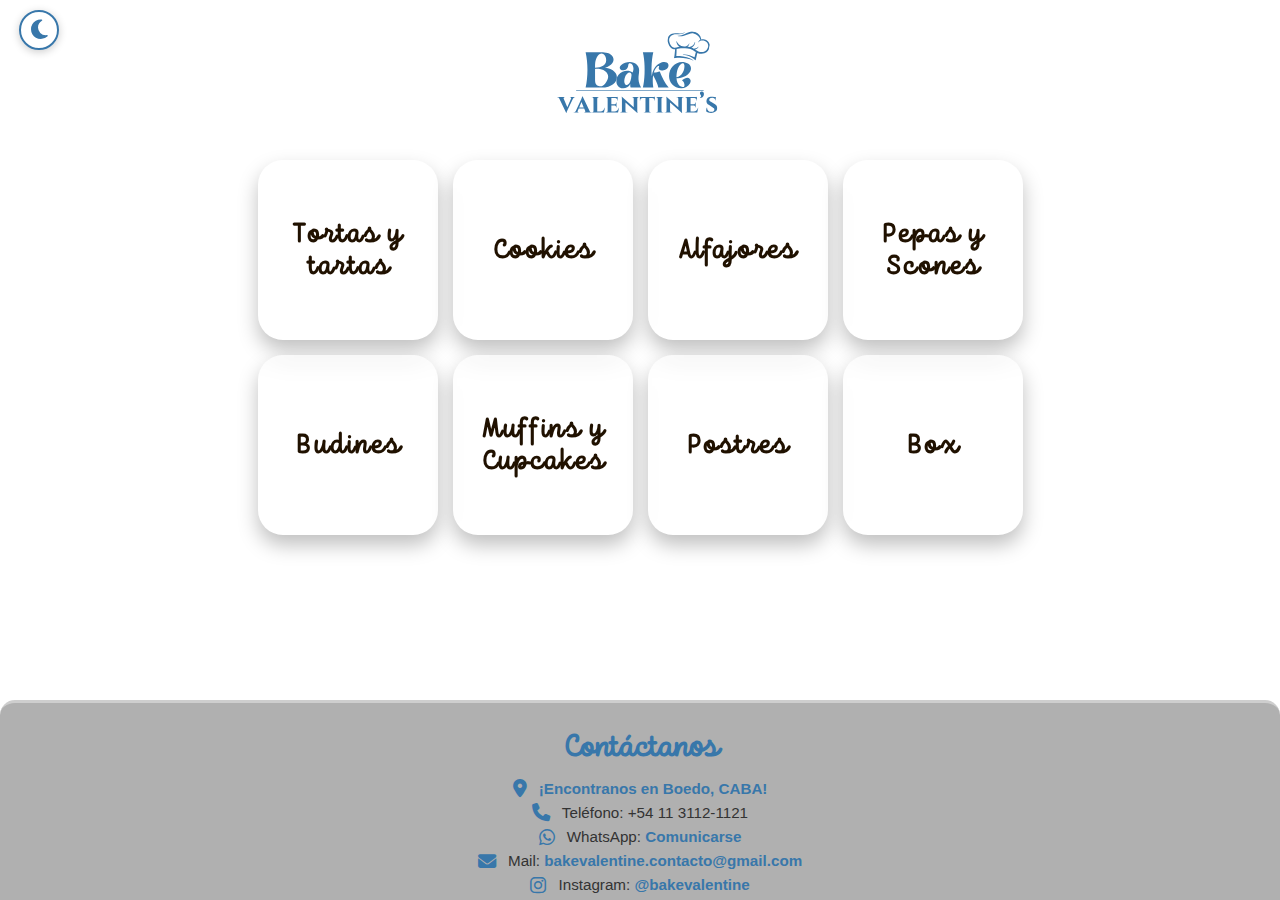
<file: index.html>
<!DOCTYPE html>
<html lang="es">
<!-- index -->

<head>
    <meta charset="UTF-8">
    <meta name="viewport" content="width=device-width, initial-scale=1.0">
    <title>Bake Valentine</title>
    <link rel="stylesheet" href="portada.css">
    <link href="https://fonts.googleapis.com/css2?family=Pacifico&display=swap" rel="stylesheet">
    <link rel="stylesheet" href="https://cdnjs.cloudflare.com/ajax/libs/font-awesome/6.5.0/css/all.min.css">
</head>

<body>
    <!-- modo claro u oscuro -->
    <button id="modoBtn" style="
        position: fixed;
        background: transparent;
        color: #3877AA;
        border: 2px solid #3877AA;
        padding: 10px;
        border-radius: 50%;
        font-size: 1.4rem;
        cursor: pointer;
        top: 10px;
        left: 19px;
        z-index: 10000;
        transition: all 0.3s ease;
    ">
        <i class="fas fa-moon"></i>
    </button>

    <!-- Botón cerrar iframe -->
    <div id="cerrarIframe">✖</div>

    <!-- Fondo animado -->
    <div class="fondo"></div>
    <div
        style="display: none; position: absolute; top: 0; left:0; width: 100%; height: 100%; opacity: 0.3; background-color: bla;">

    </div>

    <!-- Portada -->
    <header class="header">
        <img src="logo.svg" alt="Logo Pastelería" class="logo" height="250">
    </header>

    <section class="portada">
        <div class="fila">
            <a href="tortas.html" class="btn-card">Tortas y tartas</a>
            <a href="cookies.html" class="btn-card">Cookies</a>
            <a href="alfajor.html" class="btn-card">Alfajores</a>
            <a href="pepas.html" class="btn-card">Pepas y Scones</a>
            <a href="budines.html" class="btn-card">Budines</a>
            <a href="mufins.html" class="btn-card">Muffins y Cupcakes</a>
            <a href="postres.html" class="btn-card">Postres</a>
            <a href="box.html" class="btn-card">Box</a>
        </div>
    </section>

    <!-- Contenedor del iframe -->
    <div id="iframeContainer" style="
        display:none;
        position: fixed;
        top: 20px;
        left: 50%;
        transform: translateX(-50%) scale(0.8);
        width: 100%;
        max-width: 900px;
        height: 90%;
        background: #dbdce8;
        border-radius: 15px;
        box-shadow: 0 10px 25px rgba(0,0,0,0.3);
        z-index: 9999;
        padding: 20px;
        font-family: 'ttmilks', serif;
        color: F0F0E5;
        opacity: 0;
        transition: opacity 0.3s ease, transform 0.3s ease;
    ">
        <iframe id="iframeContenido" src=""
            style="border-radius: 15px; border: none; height: 100%; width: 100%;"></iframe>
    </div>

    <script>
        const container = document.getElementById("iframeContainer");
        const iframe = document.getElementById("iframeContenido");
        const cerrar = document.getElementById("cerrarIframe");
        const modoBtn = document.getElementById('modoBtn');
        const body = document.body;
        const icon = modoBtn.querySelector('i');

        // Aplicar preferencia de modo oscuro al cargar
        if (localStorage.getItem('modo') === 'dark') {
            body.classList.add('dark-mode');
            container.style.background = '#1e1e1e';
            icon.className = "fas fa-sun";
        }

        // Alternar modo oscuro
        modoBtn.addEventListener('click', () => {
            body.classList.toggle('dark-mode');

            if (body.classList.contains('dark-mode')) {
                localStorage.setItem('modo', 'dark');
                icon.className = "fas fa-sun";
                container.style.background = '#1e1e1e';
            } else {
                localStorage.setItem('modo', 'light');
                icon.className = "fas fa-moon";
                container.style.background = '#dbdce8';
            }

            // animación del botón
            modoBtn.style.transform = 'scale(1.1) rotate(15deg)';
            setTimeout(() => { modoBtn.style.transform = 'scale(1) rotate(0deg)'; }, 300);

            // aplicar modo oscuro dentro del iframe
            const doc = iframe.contentDocument || iframe.contentWindow.document;
            if (doc) {
                if (body.classList.contains('dark-mode')) doc.body.classList.add('dark-mode');
                else doc.body.classList.remove('dark-mode');
            }
        });

        // Abrir iframe al click en tarjeta
        document.querySelectorAll(".btn-card").forEach(link => {
            link.addEventListener("click", (e) => {
                e.preventDefault();
                const url = link.getAttribute("href");
                iframe.src = url;
                cerrar.style.display = "block";
                container.style.display = "block";

                container.getBoundingClientRect();
                container.style.opacity = "1";
                container.style.transform = "translateX(-50%) scale(1)";
            });
        });

        // Aplicar modo oscuro al iframe al cargar
        iframe.addEventListener('load', () => {
            const doc = iframe.contentDocument || iframe.contentWindow.document;
            if (body.classList.contains('dark-mode') && doc) {
                doc.body.classList.add('dark-mode');
            } else if (doc) {
                doc.body.classList.remove('dark-mode');
            }
        });

        // Cerrar iframe
        cerrar.addEventListener("click", () => {
            container.style.opacity = "0";
            container.style.transform = "translateX(-50%) scale(0.8)";
            setTimeout(() => {
                container.style.display = "none";
                iframe.src = "";
                cerrar.style.display = "none";
            }, 300);
        });
    </script>

    <!-- Contactos -->
    <footer class="contacto">
        <h2>Contáctanos</h2>
        <p><a href="https://www.google.com/maps/search/?api=1&query=Boedo,CABA" target="_blank"
                style="text-decoration:none; color:#3877AA; font-weight:bold;">
                <i class="fas fa-map-marker-alt"></i> ¡Encontranos en Boedo, CABA!
            </a></p>
        <p><i class="fas fa-phone"></i> Teléfono: +54 11 3112-1121</p>
        <p><i class="fab fa-whatsapp"></i> WhatsApp: <a href="https://wa.me/541131121121"
                target="_blank">Comunicarse</a></p>
        <p><i class="fas fa-envelope"></i> Mail: <a
                href="https://mail.google.com/mail/?view=cm&fs=1&to=bakevalentine.contacto@gmail.com"
                target="_blank">bakevalentine.contacto@gmail.com</a></p>
        <p><i class="fab fa-instagram"></i> Instagram: <a href="https://instagram.com/bakevalentine"
                target="_blank">@bakevalentine</a></p>
    </footer>
</body>

</html>
</file>
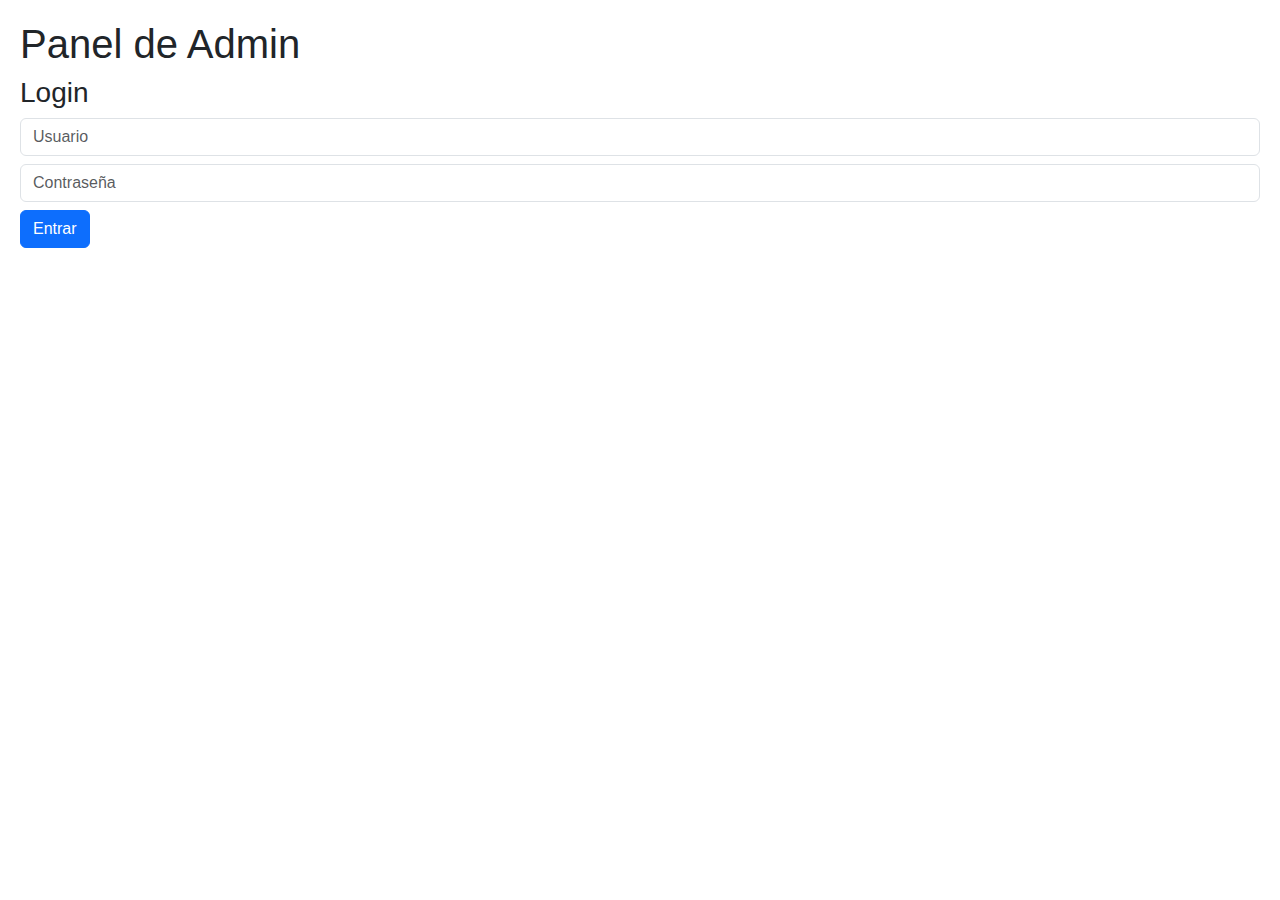
<file: admin.html>
<!DOCTYPE html>
<html lang="es">
<head>
<meta charset="UTF-8">
<meta name="viewport" content="width=device-width, initial-scale=1.0">
<title>Admin Bake Valentine</title>
<link href="https://cdn.jsdelivr.net/npm/bootstrap@5.3.2/dist/css/bootstrap.min.css" rel="stylesheet">
<script src="https://cdn.jsdelivr.net/npm/bootstrap@5.3.2/dist/js/bootstrap.bundle.min.js"></script>
<style>
body { padding: 20px; font-family: sans-serif; }
.producto-admin { border: 1px solid #ccc; border-radius: 10px; padding: 15px; margin-bottom: 15px; }
</style>
</head>
<body>
<h1>Panel de Admin</h1>

<div id="loginDiv">
<h3>Login</h3>
<div class="mb-2">
<input type="text" id="user" class="form-control" placeholder="Usuario">
</div>
<div class="mb-2">
<input type="password" id="pass" class="form-control" placeholder="Contraseña">
</div>
<button class="btn btn-primary" onclick="login()">Entrar</button>
<p id="loginError" style="color:red;"></p>
</div>

<div id="adminDiv" style="display:none;">
<h3>Productos</h3>
<div id="productosContainer"></div>
<hr>
<h3>Agregar Producto</h3>
<div class="mb-2">
<input type="text" id="newNombre" class="form-control" placeholder="Nombre">
</div>
<div class="mb-2">
<input type="text" id="newPrecio" class="form-control" placeholder="Precio">
</div>
<div class="mb-2">
<input type="text" id="newImg" class="form-control" placeholder="URL de Imagen">
</div>
<div class="mb-2 form-check">
<input type="checkbox" id="newDisponible" class="form-check-input" checked>
<label for="newDisponible" class="form-check-label">Disponible</label>
</div>
<button class="btn btn-success" onclick="agregarProducto()">Agregar</button>
</div>

<script>
const USER = "valentina";
const PASS = "1812";
const STORAGE_KEY = "alfajoresProductos"; // clave unificada con alfajores.html

let productos = [
    { nombre:"Postre Chocotorta", img:"postrechocotorta.jpeg", precio:"$6500", disponible:true },
    { nombre:"Postre Oreo", img:"postreoreo.jpeg", precio:"$6500", disponible:true },
    { nombre:"Postre próximo", img:"", precio:"$6500", disponible:true},
    { nombre:"Alfajor 1", img:"alfajor.jpeg", precio:"$000", disponible: true},
    { nombre:"Alfajor 2", img:"alfajor.jpeg", precio:"$000", disponible: true},
    { nombre:"Alfajor 3", img:"alfajor.jpeg", precio:"$000", disponible: true},
    { nombre:"Alfajor 4", img:"alfajor.jpeg", precio:"$000", disponible: true},
];

// Cargar de localStorage si existe
const productosGuardados = localStorage.getItem(STORAGE_KEY);
if (productosGuardados) productos = JSON.parse(productosGuardados);

function login(){
    const u = document.getElementById('user').value;
    const p = document.getElementById('pass').value;
    if(u === USER && p === PASS){
        document.getElementById('loginDiv').style.display = 'none';
        document.getElementById('adminDiv').style.display = 'block';
        mostrarProductosAdmin();
    } else {
        document.getElementById('loginError').innerText = 'Usuario o contraseña incorrecta';
    }
}

function mostrarProductosAdmin(){
    const container = document.getElementById('productosContainer');
    container.innerHTML = '';
    productos.forEach((p,index)=>{
        const div = document.createElement('div');
        div.className = 'producto-admin';
        div.innerHTML = `
            <div class="mb-2"><strong>Nombre:</strong> <input type="text" value="${p.nombre}" id="nombre${index}" class="form-control"></div>
            <div class="mb-2"><strong>Precio:</strong> <input type="text" value="${p.precio}" id="precio${index}" class="form-control"></div>
            <div class="mb-2"><strong>Imagen:</strong> <input type="text" value="${p.img}" id="img${index}" class="form-control"></div>
            <div class="mb-2 form-check">
                <input type="checkbox" id="disponible${index}" class="form-check-input" ${p.disponible ? "checked" : ""}>
                <label for="disponible${index}" class="form-check-label">Disponible</label>
            </div>
            <button class="btn btn-primary btn-sm mb-2" onclick="guardarProducto(${index})">Guardar</button>
            <button class="btn btn-danger btn-sm mb-2" onclick="eliminarProducto(${index})">Eliminar</button>
        `;
        container.appendChild(div);
    });
}

function guardarProducto(index){
    const nombre = document.getElementById('nombre'+index).value;
    const precio = document.getElementById('precio'+index).value;
    const img = document.getElementById('img'+index).value;
    const disponible = document.getElementById('disponible'+index).checked;
    productos[index] = { nombre, precio, img, disponible };
    localStorage.setItem(STORAGE_KEY, JSON.stringify(productos));
    alert('Producto guardado!');
}

function eliminarProducto(index){
    if(confirm('Eliminar este producto?')){
        productos.splice(index,1);
        localStorage.setItem(STORAGE_KEY, JSON.stringify(productos));
        mostrarProductosAdmin();
    }
}

function agregarProducto(){
    const nombre = document.getElementById('newNombre').value;
    const precio = document.getElementById('newPrecio').value;
    const img = document.getElementById('newImg').value;
    const disponible = document.getElementById('newDisponible').checked;
    if(!nombre || !precio || !img){ alert('Completa todos los campos'); return; }
    productos.push({nombre, precio, img, disponible});
    localStorage.setItem(STORAGE_KEY, JSON.stringify(productos));
    document.getElementById('newNombre').value = '';
    document.getElementById('newPrecio').value = '';
    document.getElementById('newImg').value = '';
    document.getElementById('newDisponible').checked = true;
    mostrarProductosAdmin();
}
</script>
</body>
</html>
</file>
<file: portada.css>
/* Paleta de colores dulce */
:root {
    --Celeste: #3976ac;
    --crema: #fff3e0;
    --chocolate: #6b4c3b;
    --Rosa: #ff80d9;

    --fondo-claro: #F0F0E5;
    --fondo-oscuro: #1a1a1a;
    --texto-claro: #333;
    --texto-oscuro: #f0f0f0;
    --tarjeta-clara: rgba(255, 255, 255, 0.15);
    --tarjeta-oscura: rgba(50, 50, 50, 0.5);
    --btn-claro: #25D366;
    --btn-oscuro: #1eb85b;
}

/* Body */
body {
    margin: 0;
    font-family: 'Arial', sans-serif;
    text-align: center;
    overflow-x: hidden;
    color: var(--texto-claro);
    font-size: 12px;
}

/* Fondo animado con degradé + patrón + textura */
.fondo {
    position: fixed;
    top: 0;
    left: 0;
    width: 100%;
    height: 100%;
    color: #F0F0E5;
}

/* Animación del degradé */
@keyframes gradientMove {
    0% {
        background-position: 0% 50%, 0 0;
    }

    25% {
        background-position: 100% 50%, 0 0;
    }

    50% {
        background-position: 0% 50%, 0 0;
    }

    75% {
        background-position: 100% 50%, 0 0;
    }

    100% {
        background-position: 0% 50%, 0 0;
    }
}

@font-face {
    font-family: 'ttmilks';
    src: url('ttmilks.otf') format('opentype');
    font-weight: normal;
    font-style: normal;
}

/* Header */
.header {
    height: 140px;
}

.logo {
    width: 50rem;
    position: relative;
    top: -39px;
}

.titulo {
    font-family: 'Pacifico', cursive;
    font-size: 3rem;
    color: #ff1493;
    text-shadow: 2px 2px 10px rgba(255, 255, 255, 0.7);
    margin: 10px 0;
}

.slogan {
    font-size: 1.2rem;
    color: #333;
    margin-bottom: 30px;
}

/* Portada: botones tipo tarjeta */
.portada {
    display: flex;
    flex-direction: column;
    align-items: center;
    gap: 20px;
    padding: 20px;
}

.fila {
    display: grid;
    justify-content: center;
    gap: 15px;
    grid-template-columns: repeat(4, 1fr); /* 4 columnas iguales */
    grid-template-rows: repeat(2, auto);
}

.btn {
    background: #8BA5B7;
    color: black;
    padding: 15px 25px;
    font-size: 1.2rem;
    border-radius: 10px;
    text-decoration: none;
    box-shadow: 0 5px 15px rgba(0, 0, 0, 0.3);
    transition: all 0.3s ease;
    min-width: 150px;
    text-align: center;
}

.btn:hover {
    transform: translateY(-5px) scale(1.05);
    box-shadow: 0 10px 25px rgba(0, 0, 0, 0.4);
}

.btn-card {
    font-family: 'ttmilks', serif;
    position: relative;
    display: flex;
    align-items: center;
    justify-content: center;
    width: 180px;
    height: 180px;
    border-radius: 25px;
    background: var(--tarjeta-clara);
    backdrop-filter: blur(10px);
    color: #201100;
    font-weight: bold;
    font-size: 1.7rem;
    text-decoration: none;
    box-shadow: 0 10px 20px rgba(0, 0, 0, 0.25);
    transition: transform 0.4s ease, box-shadow 0.4s ease, background 0.4s ease;
    text-align: center;
    letter-spacing: 2px;
}

.modalTitle {
    color: #3877AA;
}

.btn-card:hover {
    transform: translateY(-12px) scale(1.05);
    box-shadow: 0 20px 30px rgba(0, 0, 0, 0.35);
    background: rgba(255, 255, 255, 0.25);
}

/* Footer contacto */
footer.contacto {
    position: absolute;
    width: 100%;
    bottom: 0px;
    margin-top: 30px;
    background-color: #b0b0b0;
    text-align: center;
    border-top: 3px solid rgb(206, 206, 206);
    border-radius: 15px 15px 0 0;
}

footer.contacto h2 {
    font-family: 'ttmilks', serif;
    font-size: 1.9rem;
    color: #3877AA;
    margin-bottom: 15px;
}

footer.contacto p {
    margin: 5px 0;
    font-size: 0.95rem;
}

footer.contacto a {
    color: #3877AA;
    text-decoration: none;
    font-weight: bold;
}

footer.contacto a:hover {
    text-decoration: underline;
}

footer.contacto i {
    color: #3877AA;
    margin-right: 8px;
    font-size: 1.2em;
    vertical-align: middle;
}

/* Animaciones */
@keyframes fadeIn {
    from {
        opacity: 0;
    }

    to {
        opacity: 1;
    }
}

@keyframes zoomIn {
    from {
        transform: scale(0.5);
    }

    to {
        transform: scale(1);
    }
}

/* --- MODO OSCURO --- */
body.dark-mode {
    background-color: var(--fondo-oscuro);
    color: var(--texto-oscuro);
}

body.dark-mode .fondo {
    background-color: var(--fondo-oscuro);
}

body.dark-mode .btn-card {
    background: var(--tarjeta-oscura);
    color: #fee5c8;
}

body.dark-mode footer.contacto {
    background-color: #333;
    color: var(--texto-oscuro);
}

body.dark-mode footer.contacto a {
    color: var(--texto-oscuro);
}

body.dark-mode #iframeContainer {
    background-color: #2a2a2a;
    color: var(--texto-oscuro);
}

/* Botón modo */
#modoBtn {
    width: 40px;
    height: 40px;
    border-radius: 50%;
    background: #fff;
    color: #3877AA;
    border: none;
    cursor: pointer;
    font-size: 1.2rem;
    display: flex;
    align-items: center;
    justify-content: center;
    box-shadow: 0 2px 8px rgba(0, 0, 0, 0.2);
    transition: all 0.3s ease;
}

#modoBtn:hover {
    transform: scale(1.1) rotate(-20deg);
    box-shadow: 0 4px 12px rgba(0, 0, 0, 0.3);
}

#modoBtn:active {
    transform: scale(1.05) rotate(10deg);
}


#cerrarIframe {
    position: absolute;
    top: 50px;
    left: 325px;
    background: #3877AA;
    color: white;
    border: none;
    padding: 8px 12px;
    border-radius: 50%;
    font-size: 1.5rem;
    cursor: pointer;
    display: none;
    z-index: 10000;
    box-shadow: 0 5px 15px rgba(0, 0, 0, 0.3);
}


/* Responsivo móvil */
/* Ajustes solo para móviles */
@media (max-width: 600px) {

    .portada {
        height: 50vh;
    }
    /* Logo más pequeño y centrado */
    .logo {
        width: 70%;
        max-width: 200px;
        top: -40px;
        /* lo sube un poco */
        position: relative;
    }

    /* Título más chico */
    .titulo {
        font-size: 2rem;
        margin: 10px 0 5px 0;
    }

    /* Slogan más chico */
    .slogan {
        font-size: 1rem;
        margin-bottom: 15px;
    }

    /* Portada: 2 filas x 3 columnas de botones */
    .portada {
        padding: 10px;
        gap: 10px;
    }

    .fila {
        flex-wrap: wrap;
        /* permite que las cajas se ajusten */
        justify-content: center;
    }

    .btn-card {
        width: 106%;
        max-width: 150px;
        height: 130px;
        font-size: 1rem;
        margin: 5px;
        letter-spacing: 1px
    }


    /* Botón modo oscuro accesible en móvil */
    #modoBtn {
        top: 40px;
        width: 32px;
        height: 35px;
        font-size: 1rem;
        right: 13px;
    }

    #cerrarIframe {
        position: absolute;
        top: 35px;
        left: 30px;
        background: #3877AA;
        color: white;
        border: none;
        padding: 5px 10px;
        border-radius: 70%;
        font-size: 1.2rem;
        cursor: pointer;
        display: none;
        z-index: 10000;
        box-shadow: 0 5px 15px rgba(0, 0, 0, 0.3);
    }

    /* Footer más compacto */
    footer.contacto {
        padding: 10px 5px;
        font-size: 0.85rem;

    }

    footer.contacto h2 {
        font-size: 1.5rem;
        margin-bottom: 8px;
    }

    footer.contacto p {
        margin: 3px 0;
        font-size: 0.8rem;
    }

    footer.contacto a {
        font-size: 0.8rem;
    }
}
</file>
